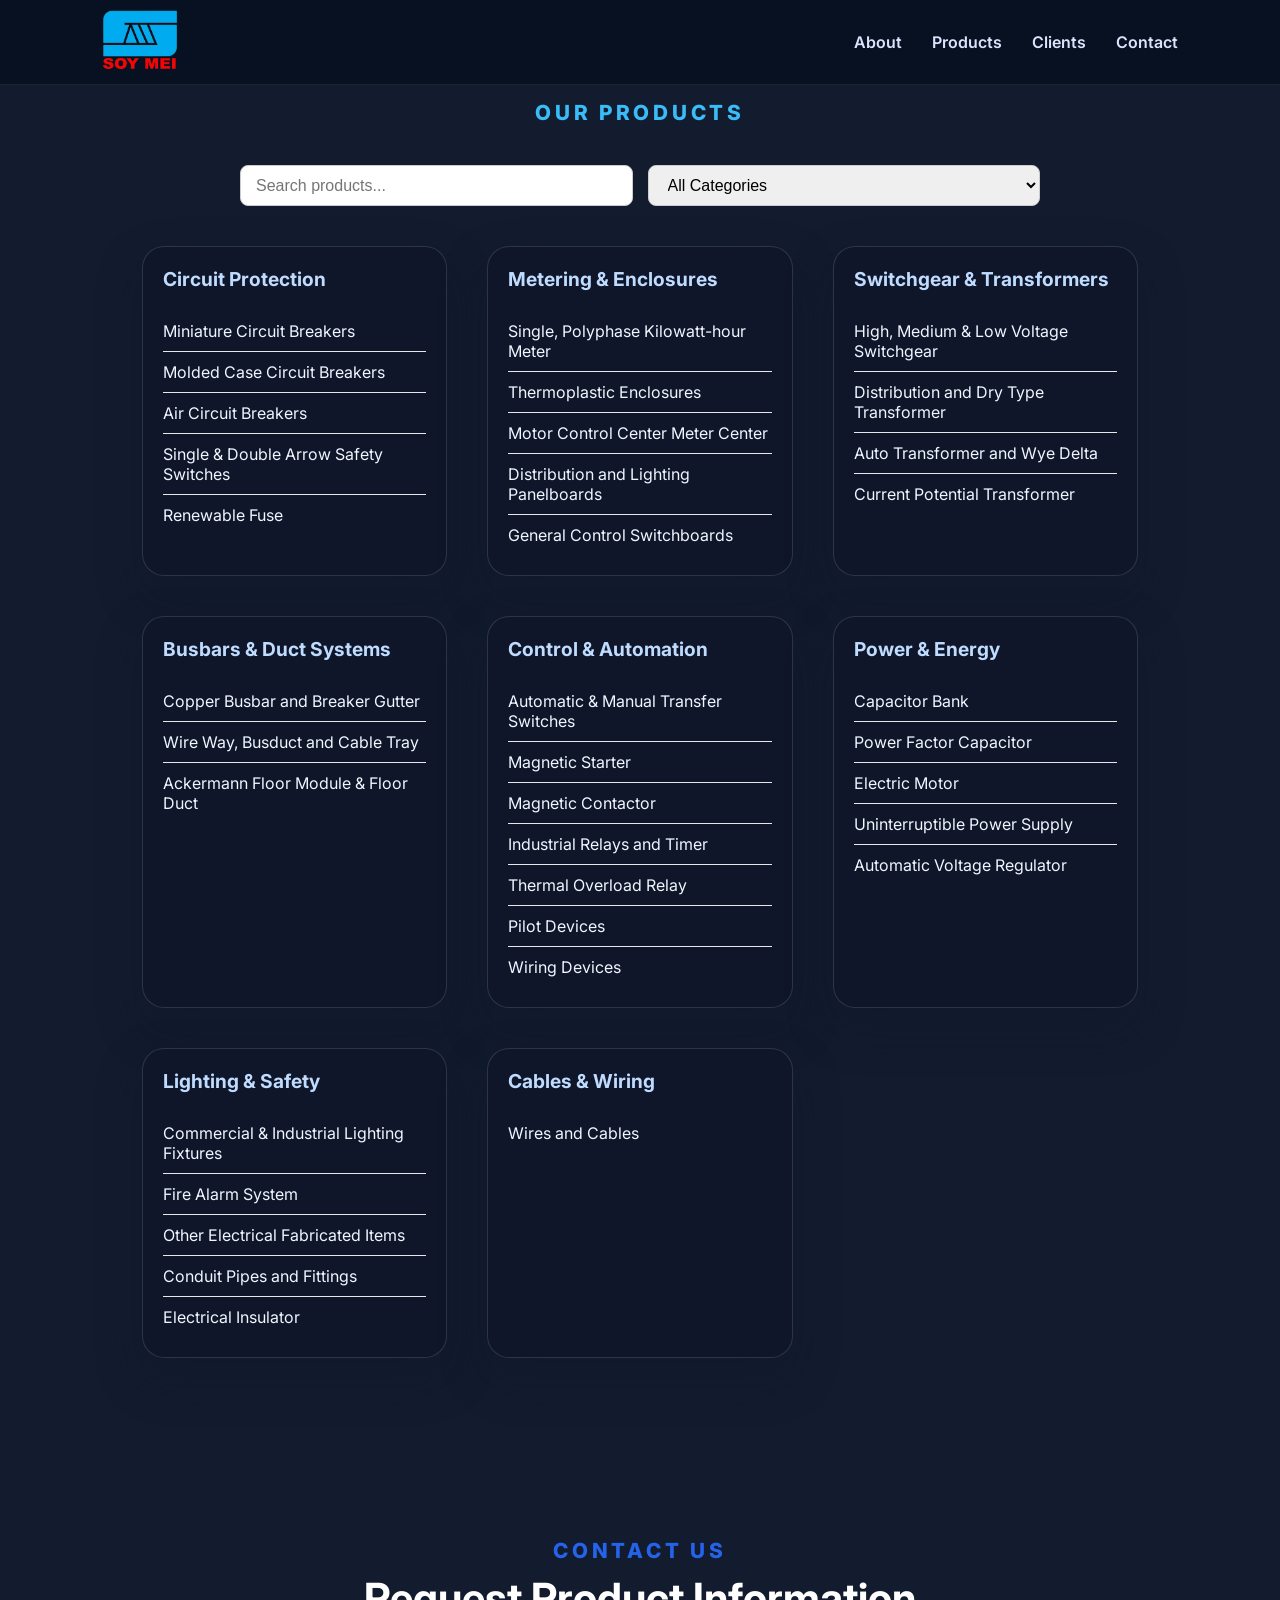
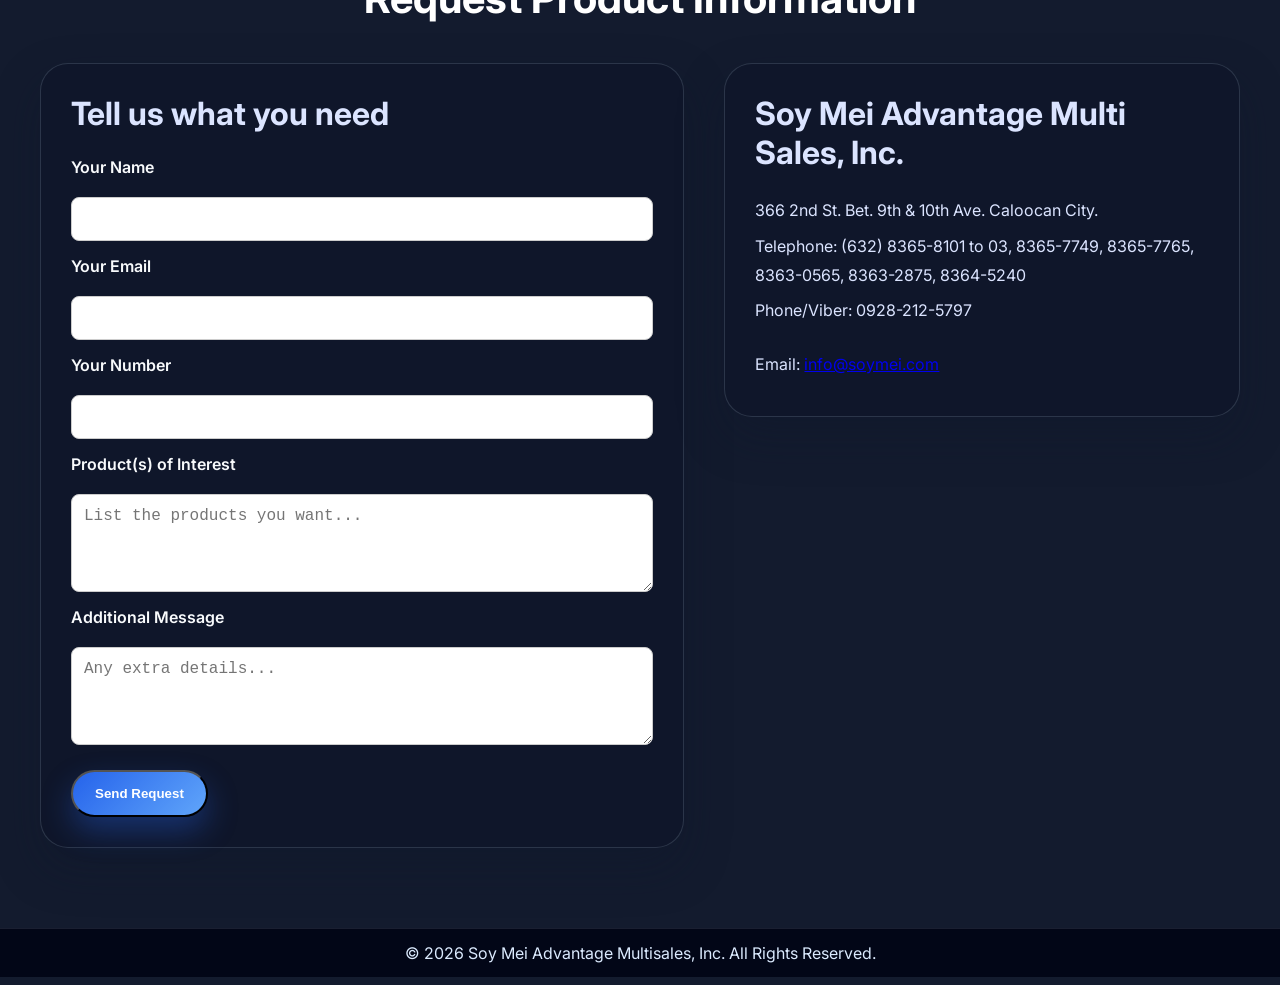
<file: listings.html>
<!DOCTYPE html>	
<html lang="en">
<head>
  <meta charset="UTF-8">
  <meta name="viewport" content="width=device-width, initial-scale=1.0">
  <title>Product Listings - Soy Mei Advantage Multisales, Inc.</title>
  <link rel="icon" type="image/png" href="SoymeiLogo.png">
  <link rel="stylesheet" href="style.css">
  <link href="https://fonts.googleapis.com/css2?family=Inter:wght@300;400;500;600;700;800;900&display=swap" rel="stylesheet">
</head>
<body>

  <nav id="navbar">
    <div class="logo">
      <a href="index.html">
        <img src="SoymeiLogo.png" alt="Soymei Logo" class="logo-img">
      </a>
    </div>
    <div class="nav-links">
      <a href="index.html#about">About</a>
      <a href="index.html#products">Products</a>
      <a href="index.html#clients">Clients</a>
      <a href="index.html#contact">Contact</a>
    </div>
  </nav>

  <section id="products">
    <div class="section-title">
      <span>OUR PRODUCTS</span>
    </div>

  <div class="filter-bar">
    <input type="text" id="searchInput" placeholder="Search products...">
    <select id="categoryFilter">
      <option value="all">All Categories</option>
      <option value="Circuit Protection">Circuit Protection</option>
      <option value="Metering & Enclosures">Metering & Enclosures</option>
      <option value="Switchgear & Transformers">Switchgear & Transformers</option>
      <option value="Busbars & Duct Systems">Busbars & Duct Systems</option>
      <option value="Control & Automation">Control & Automation</option>
      <option value="Power & Energy">Power & Energy</option>
      <option value="Lighting & Safety">Lighting & Safety</option>
      <option value="Cables & Wiring">Cables & Wiring</option>
    </select>
  </div>
    <div class="products-grid">
      <!-- Circuit Protection -->
      <div class="product-category">
        <h3>Circuit Protection</h3>
        <ul>
          <li>Miniature Circuit Breakers</li>
          <li>Molded Case Circuit Breakers</li>
          <li>Air Circuit Breakers</li>
          <li>Single & Double Arrow Safety Switches</li>
          <li>Renewable Fuse</li>
        </ul>
      </div>

      <div class="product-category">
        <h3>Metering & Enclosures</h3>
        <ul>
          <li>Single, Polyphase Kilowatt-hour Meter</li>
          <li>Thermoplastic Enclosures</li>
          <li>Motor Control Center Meter Center</li>
          <li>Distribution and Lighting Panelboards</li>
          <li>General Control Switchboards</li>
        </ul>
      </div>

      <div class="product-category">
        <h3>Switchgear & Transformers</h3>
        <ul>
          <li>High, Medium & Low Voltage Switchgear</li>
          <li>Distribution and Dry Type Transformer</li>
          <li>Auto Transformer and Wye Delta</li>
          <li>Current Potential Transformer</li>
        </ul>
      </div>

      <div class="product-category">
        <h3>Busbars & Duct Systems</h3>
        <ul>
          <li>Copper Busbar and Breaker Gutter</li>
          <li>Wire Way, Busduct and Cable Tray</li>
          <li>Ackermann Floor Module & Floor Duct</li>
        </ul>
      </div>

      <div class="product-category">
        <h3>Control & Automation</h3>
        <ul>
          <li>Automatic & Manual Transfer Switches</li>
          <li>Magnetic Starter</li>
          <li>Magnetic Contactor</li>
          <li>Industrial Relays and Timer</li>
          <li>Thermal Overload Relay</li>
          <li>Pilot Devices</li>
          <li>Wiring Devices</li>
        </ul>
      </div>

      <div class="product-category">
        <h3>Power & Energy</h3>
        <ul>
          <li>Capacitor Bank</li>
          <li>Power Factor Capacitor</li>
          <li>Electric Motor</li>
          <li>Uninterruptible Power Supply</li>
          <li>Automatic Voltage Regulator</li>
        </ul>
      </div>

      <div class="product-category">
        <h3>Lighting & Safety</h3>
        <ul>
          <li>Commercial & Industrial Lighting Fixtures</li>
          <li>Fire Alarm System</li>
          <li>Other Electrical Fabricated Items</li>
          <li>Conduit Pipes and Fittings</li>
          <li>Electrical Insulator</li>
        </ul>
      </div>

      <div class="product-category">
        <h3>Cables & Wiring</h3>
        <ul>
          <li>Wires and Cables</li>
        </ul>
      </div>
    </div>
  </section>

<section id="contact-products">
  <div class="section-title">
    <span>CONTACT US</span>
    <h2>Request Product Information</h2>
  </div>

  <div class="contact-grid">
    <!-- Contact Form -->
    <div class="contact-box">
      <h3>Tell us what you need</h3>

      <form action="mailto:info@soymei.com?subject=Product Inquiry from Listings Page" method="post" enctype="text/plain">
      <!-- Hidden subject field -->
      <input type="hidden" name="subject" value="Product Inquiry from Listings Page">

        <label for="name">Your Name</label>
        <input type="text" id="name" name="name" required>

        <label for="email">Your Email</label>
        <input type="email" id="email" name="email" required>

        <label for="number">Your Number</label>
        <input type="number" id="number" name="number" required>

        <label for="product">Product(s) of Interest</label>
        <textarea id="product" name="product" rows="4" placeholder="List the products you want..." required></textarea>

        <label for="message">Additional Message</label>
        <textarea id="message" name="message" rows="4" placeholder="Any extra details..."></textarea>

        <button type="submit" class="btn-primary">Send Request</button>
      </form>
    </div>

    <div class="contact-box">
      <h3>Soy Mei Advantage Multi Sales, Inc.</h3>
      <p>366 2nd St. Bet. 9th & 10th Ave. Caloocan City.</p>
      <p>Telephone: (632) 8365-8101 to 03, 8365-7749, 8365-7765, 8363-0565, 8363-2875, 8364-5240</p>
      <p>Phone/Viber: 0928-212-5797</p>
      <p>Email: <a href="mailto:info@soymei.com">info@soymei.com</a></p>
    </div>
  </div>
</section>

  <footer>	 
    <p>&copy; 2026 Soy Mei Advantage Multisales, Inc. All Rights Reserved.</p>
  </footer>

  <div id="page-loader" class="page-loader" aria-hidden="true">
    <div class="page-loader-content">
      <div class="loader-ring"></div>
      <p class="page-loader-text">Loading page...</p>
    </div>
  </div>

  <script src="script.js"></script>
  <script>
    const searchInput = document.getElementById("searchInput");
    const categoryFilter = document.getElementById("categoryFilter");
    const productCategories = document.querySelectorAll(".product-category");

    function filterProducts() {
      const searchValue = searchInput.value.toLowerCase();
      const selectedCategory = categoryFilter.value;

      productCategories.forEach(category => {
        const categoryTitle = category.querySelector("h3").textContent;
        const items = category.querySelectorAll("li");

        let categoryMatch = (selectedCategory === "all" || categoryTitle === selectedCategory);
        let hasVisibleItems = false;

        items.forEach(item => {
          const text = item.textContent.toLowerCase();
          const matchesSearch = text.includes(searchValue);

          if (categoryMatch && matchesSearch) {
            item.style.display = "block";
            hasVisibleItems = true;
          } else {
            item.style.display = "none";
          }
        });

        category.style.display = hasVisibleItems ? "block" : "none";
      });
    }

    searchInput.addEventListener("input", filterProducts);
    categoryFilter.addEventListener("change", filterProducts);
  </script>

<style>
body {
  background: rgba(15,23,42,.98);
}

#contact-products {
  padding: 80px 20px;
}

#contact-products .section-title span {
  color: var(--primary);
}

.contact-box form {
  display: flex;
  flex-direction: column;
  gap: 15px;
}

.contact-box label {
  font-weight: 600;
  margin-bottom: 5px;
  color: var(--light);
}

.contact-box input,
.contact-box textarea {
  padding: 12px;
  border-radius: 8px;
  border: 1px solid #ccc;
  font-size: 1rem;
  width: 100%;
}

.contact-box input:focus,
.contact-box textarea:focus {
  border-color: var(--primary);
  outline: none;
  box-shadow: 0 0 8px rgba(0,102,255,0.3);
}

.contact-box button {
  align-self: flex-start;
  margin-top: 10px;
}

@media (max-width: 912px), (max-width: 1080px) {
.brand-image img {
    max-width: 100%;
    border-radius: 6px;
    box-shadow: none;
}
}


@media (max-width:780px) {
  .filter-bar {
  gap: 5px;
  margin: 0 auto;
  }

  .filter-bar input, .filter-bar select{
    width: 100%;
  }
}

@media (max-width:480px) {
  .filter-bar {
    display: grid;
    grid-template-columns: 1fr;
    gap: 10px;
    width: 100%;
    padding: 0 10px;
  }

  .filter-bar input,
  .filter-bar select {
    width: 100%;
  }
}

</style>
</body>
</html>
</file>
<file: style.css>
:root {
  --primary: #2563eb;
  --secondary: #071428;
  --dark: #030712;
  --light: #f8fafc;
  --white: #ffffff;
  --accent: #38bdf8;
  --surface: rgba(15, 23, 42, 0.82);
  --line: rgba(148, 163, 184, 0.22);
  --text: #eff6ff;
  --muted: #dbe4ff;
}

* {
  margin:0;
  padding:0;
  box-sizing:border-box;
}

html {
  scroll-behavior:smooth;
}

body {
  font-family:'Inter',sans-serif;
  color: var(--text);
  background:
    radial-gradient(circle at top, #38bdf824, transparent 22%),
    linear-gradient(135deg, #07111f 0%, #10253c 45%, #030712 100%);
  overflow-x:hidden;
}

nav {
  position:fixed;
  top:0;
  width:100%;
  z-index:1000;
  display:flex;
  justify-content:space-between;
  align-items:center;
  padding:10px 8%;
  backdrop-filter:blur(12px);
  background:rgba(7,17,31,0.82);
  border-bottom:1px solid rgba(148,163,184,0.12);
}


.logo-img {
  height:60px;
  width:auto;
  max-width:100%;
}

@media (max-width: 768px) {
  .logo-img {
    height:30px;
  }
  .logo span {
    font-size:0.9rem;
  }
}

@media (max-width: 480px) {
  .logo-img {
    height:25px;
  }
  .logo span {
    display:none; /* hide text on very small screens */
  }
}

.nav-links {
  display:flex;
  gap:30px;
}

.nav-links a {
  color:var(--muted);
  text-decoration:none;
  font-weight:600;
  transition:transform 0.2s ease, color 0.2s ease;
}

.nav-links a:hover{
	transform:translateY(-2px);
  color:#9ec5ff;
}

.hero {
  min-height:100vh;
  background:
    linear-gradient(135deg, rgba(7,17,31,.88), rgba(4, 41, 121, 0.72)),
    url("herosection.jpg") center/cover no-repeat;
  display:flex;
  justify-content:center;
  align-items:center;
  text-align:center;
  color:white;
  padding:40px;
}

.hero-content {
  max-width:900px;
  position: relative;
  z-index: 1;
  text-align: center;
}

.badge {
  display:inline-block;
  padding:10px 18px;
  border-radius:999px;
  margin-bottom:18px;
  background:rgba(255,255,255,.12);
  border:1px solid rgba(255,255,255,.18);
  letter-spacing:.08em;
  text-transform:uppercase;
  font-size:.82rem;
  font-weight:700;
}

.hero h1 {
  font-size:clamp(2.8rem, 6vw, 4.8rem);
  line-height:1.05;
  margin-bottom:20px;
}

.hero p {
  font-size:1.08rem;
  color:var(--muted);
  margin-bottom:35px;
  line-height:1.75;
}

.hero-buttons {
  display:flex;
  justify-content:center;
  gap:15px;
  flex-wrap:wrap;
}

.btn-primary,
.btn-secondary {
  display:inline-flex;
  align-items:center;
  justify-content:center;
  padding:14px 22px;
  border-radius:999px;
  text-decoration:none;
  font-weight:700;
  transition:transform .18s ease, box-shadow .18s ease, background .18s ease;
}

.btn-primary {
  background:linear-gradient(135deg, var(--primary), #60a5fa);
  color:#fff;
  box-shadow:0 14px 30px rgba(37,99,235,.35);
}

.btn-primary:hover, .btn-secondary:hover {
  transform:translateY(-3px);
}

.btn-secondary {
  border:1px solid rgba(255,255,255,.18);
  background:rgba(255,255,255,.08);
  color:white;
}

.stats-section {
  background: linear-gradient(180deg, rgba(7,17,31,.98), rgba(15,23,42,.98));
  color: white;
}

.stats {
  display: grid;
  grid-template-columns: repeat(auto-fit, minmax(200px, 1fr));
  max-width: 1200px;
  margin: 0 auto;
  padding: 50px 20px;
  gap: 20px;
}

.stat {
  text-align: center;
  padding: 22px;
  border-radius: 22px;
  background: rgba(255,255,255,.06);
  border: 1px solid rgba(148,163,184,.14);
  box-shadow: 0 20px 45px rgba(15,23,42,.35);
}

.stat h2 {
  color: #bfdbfe;
  font-size: clamp(2.8rem, 6vw, 4.5rem);
}

.stat p {
  color: var(--muted);
  font-size: 1rem;
}

section {
	padding:100px 8%;
}

.section-title {
	text-align:center;
	margin-bottom:60px;
	
}

.section-title span {
  color: var(--accent);
  font-weight: 800;
  font-size: clamp(1.1rem, 2vw, 1.3rem);
  text-transform: uppercase;
  letter-spacing: 0.18em;
}

.section-title h2 {
  margin-top: 10px;
  font-size: clamp(1.9rem, 4vw, 2.6rem);
  color: #fff;
}

.about-content p {
	margin-bottom:20px;
	font-size:20px;
}

.about-products-bg {
  position: relative;
  background:
    linear-gradient(rgba(7,17,31,.88), rgba(37,99,235,.72)),
    url("aboutbg.jpg") center/cover no-repeat;
  padding: 80px 20px;
  color: white;
}

/* Optional overlay for better text contrast */
.about-products-bg::before {
  content: "";
  position: absolute;
  inset: 0;
  background: rgba(7,20,40,.7); /* dark overlay */
}
.about-products-bg > * {
  position: relative; /* keep content above overlay */
}

#about, #products {
  max-width: 1200px;
  margin: 0 auto;
}

.about-grid {
  display: grid;
  grid-template-columns: 1fr 1fr;
  gap: 60px;
  align-items: center;
  text-align: justify;
  margin-bottom:90px;
}

.about-image {
  box-shadow: 0 10px 30px rgba(0,0,0,.25);
  background: linear-gradient(rgba(0,0,0,0.35),rgba(0, 0, 0, 0.35)),
              url("soymeibuilding.jpg");
  background-size: cover;
  background-position: center;
  border-radius: 25px;
  height: 400px;
}

.products-grid {
  display: grid;
  grid-template-columns: repeat(auto-fit,minmax(250px,1fr));
  gap: 40px;
  margin-top: 40px;
}

.product-category {
  background: var(--surface);
  padding: 20px;
  border-radius: 22px;
  border: 1px solid var(--line);
  box-shadow: 0 20px 45px rgba(15,23,42,.35);
  transition:transform 0.2s ease, color 0.2s ease;
}

.product-category:hover{
	transform:translateY(-8px);
}

.product-category h3{
    color:#bfdbfe;
    margin-bottom:20px;
    font-size:1.2rem;
}

.product-category ul{
    list-style:none;
}

.product-category li{
    padding:10px 0;
    border-bottom:1px solid #e5e7eb;
}

.product-category li:last-child{
    border-bottom:none;
}

.products-btn {
margin-top:25px;
display:flex;
  justify-content:center;
  gap:15px;
  flex-wrap:wrap;
}

#brands {
  position: relative;
  overflow: hidden;
  background:
    linear-gradient(rgba(7,17,31,.82), rgba(7,17,31,.88)),
    url('background.png') center/cover no-repeat;
  background-attachment: fixed;
  background-size: cover;
}


#brands > * {
  position: relative;
  z-index: 1;
}

.brand-image {
  text-align: center;
  margin-top: 20px;
}

.brand-image img {
  max-width: 1000px;
  width: 100%;
  height: auto;
  border-radius: 18px;
  border: 1px solid rgba(148,163,184,.18);
  box-shadow: 0 20px 45px rgba(15,23,42,.35);
}

client-grid {
	display:grid;
	grid-template-columns:repeat(auto-fit,minmax(220px,1fr));
	gap:25px;
}

.card {
	background: rgba(255,255,255,.1);
	padding:30px;
	border-radius:20px;
	text-align:center;
	font-weight:700;
	box-shadow:0 10px 30px rgb(0,0,0,.08);
}

.card:hover {
	transform:translateY(-8px);
}

.client-carousel {
  overflow: hidden;
  width: 100%;
  max-width: 1150px;
  margin: 0 auto;
  position: relative;
  padding: 6px 0;
}

.client-carousel:hover .client-carousel-track {
  animation-play-state: paused;
}

.client-carousel-track {
  display: flex;
  gap: 14px;
  width: max-content;
  animation: scroll 32s linear infinite;
  will-change: transform;
  transform: translate3d(0,0,0);
}

.client-carousel-track img {
  height: 260px;
  width: auto;
  flex-shrink: 0;
  border-radius: 16px;
  object-fit: cover;
  box-shadow: 0 16px 32px rgba(7,17,31,0.35);
  border: 1px solid rgba(148,163,184,0.18);
  filter: saturate(1.05) contrast(1.02);
  transition: transform 0.25s ease, filter 0.25s ease;
}

.client-carousel-track img:hover {
  transform: translateY(-3px) scale(1.02);
  filter: saturate(1.12) contrast(1.05);
}

.client-carousel::before,
.client-carousel::after {
  content: "";
  position: absolute;
  top: 0;
  width: 90px;
  height: 100%;
  z-index: 2;
  pointer-events: none;
}

.client-carousel::before {
  left: 0;
  background: linear-gradient(to right, rgba(7,17,31,0.95) 0%, rgba(7,17,31,0) 100%);
}

.client-carousel::after {
  right: 0;
  background: linear-gradient(to left, rgba(7,17,31,0.95) 0%, rgba(7,17,31,0) 100%);
}

        @keyframes scroll {
            0% { transform: translate3d(0, 0, 0); }
            100% { transform: translate3d(-50%, 0, 0); }
        }

#industries {
  margin-top: 0;
  padding: 60px 20px;
  position: relative;
  overflow: hidden;
  background:
    linear-gradient(rgba(7,17,31,.82), rgba(7,17,31,.88)),
    url('background.png') center/cover no-repeat;
  background-attachment: fixed;
  background-size: cover;
}


#industries > * {
  position: relative;
  z-index: 1;
}

.section-title {
  text-align: center;
  margin-bottom: 40px;
}

.industry-grid {
  display: grid;
  grid-template-columns: repeat(auto-fit, minmax(250px, 1fr));
  gap: 25px;
  max-width: 1150px;
  margin: 0 auto;
}

.industry-card {
  position: relative;
  height: 350px;
  border-radius: 20px;
  overflow: hidden;
  background-color: #0b1727;
  background-size: cover;
  background-position: center;
  box-shadow: 0 10px 30px rgba(0,0,0,.08);
  transition: transform 0.3s ease;
}

.industry-card:hover {
  transform: translateY(-8px);
}

.overlay {
  position: absolute;
  inset: 0;
  background: linear-gradient(180deg, rgba(7,17,31,0.25), rgba(7,17,31,0.72));
  color: #fff;
  display: flex;
  flex-direction: column;
  justify-content: center;
  padding: 20px;
  text-align: center;
}

.overlay h3 {
  margin-bottom: 10px;
  font-size: 1.4rem;
  color: #fff;
}

/* Example background images */
.commercial { background-image: url('commercial.jpg'); }
.residential { background-image: url('residential.jpg'); }
.industrial { background-image: url('industrial.jpg'); }
.infrastructure { background-image: url('infrastructure.jpg'); }

.industry-card:hover{
	transform:translateY(-8px);
}

#clients {
  margin: 0 auto;
  background:
    linear-gradient(rgba(7,17,31,.82), rgba(7,17,31,.88)),
    url('background.png') center/cover no-repeat;
  background-attachment: fixed;
  background-size: cover;
}

.cta {
  background: linear-gradient(180deg, rgba(7,17,31,.98), rgba(15,23,42,.98));
  color:white;
  text-align:center;
}

.cta h2 {
	font-size:3rem;
	margin-bottom:20px;
}

.cta p {
	margin-bottom:30px;
}

#contact {
  background: rgba(15,23,42,.98);
}

.contact-grid {
  display: grid;
  grid-template-columns: 1.25fr 1fr;
  gap: 40px;
  align-items: start;
  max-width: 1200px;
  margin: 0 auto;
}

.contact-map {
  border-radius: 30px;
  overflow: hidden;
  box-shadow: 0 25px 60px rgba(0, 0, 0, 0.16);
  min-height: 420px;
  background: #fff;
}

.contact-map iframe {
  width: 100%;
  height: 100%;
  min-height: 420px;
  border: 0;
  display: block;
}

.contact-box {
  padding: 30px;
  background: var(--surface);
  border-radius: 28px;
  box-shadow: 0 20px 45px rgba(15,23,42,.35);
  border: 1px solid var(--line);
  text-align: left;
  color: var(--muted);
}

.contact-box h3 {
  margin-bottom: 24px;
  font-size: 2rem;
}

.contact-box p {
  margin-bottom: 7px;
  line-height: 1.8;
}

.contact-box a {
  display: inline-block;
  margin-top: 18px;
}

footer {
  background:#020617;
  color:#dbeafe;
  text-align:center;
  padding:14px 12px;
  border-top:1px solid rgba(148,163,184,.16);
}

.page-loader {
  position: fixed;
  inset: 0;
  z-index: 10000;
  display: grid;
  place-items: center;
  background: rgba(2, 6, 23, 0.92);
  opacity: 0;
  visibility: hidden;
  pointer-events: none;
  transition: opacity 0.25s ease, visibility 0.25s ease;
}

.page-loader.show {
  opacity: 1;
  visibility: visible;
  pointer-events: auto;
}

.page-loader-content {
  display: grid;
  justify-items: center;
  gap: 12px;
}

.loader-ring {
  width: 56px;
  height: 56px;
  border-radius: 50%;
  border: 4px solid rgba(148, 163, 184, 0.22);
  border-top-color: var(--accent);
  animation: spin 0.9s linear infinite;
}

.page-loader-text {
  color: var(--muted);
  text-transform: uppercase;
  letter-spacing: 0.18em;
  font-size: 0.88rem;
}

@keyframes spin {
  to {
    transform: rotate(360deg);
  }
}

/* Mobile adjustments */
@media (max-width: 768px) {
  .about-grid {
    grid-template-columns: 1fr; /* stack content vertically */
    gap: 30px; /* reduce spacing */
    text-align: justify; /* keep text justified */
  }

  .about-content p {
    font-size: 1rem; /* slightly smaller text for readability */
    line-height: 1.6; /* improve spacing on mobile */
  }

  .contact-grid {
    grid-template-columns: 1fr;
  }

  .contact-box,
  .contact-map {
    min-height: auto;
  }
.brand-image img {
    max-width: 100%;
    border-radius: 6px;
    box-shadow: none;
  }
}

@media (max-width: 912px), (max-width: 1080px) {
.brand-image img {
    max-width: 100%;
    border-radius: 6px;
    box-shadow: none;
}
}

@media (max-width: 480px) {
  .about-grid {
    gap: 20px;
    padding: 0 10px; /* add side padding for breathing room */
  }

  .about-content p {
    font-size: 0.95rem;
  }

  /* Hide logo text on very small screens */
  .logo {
    display: none;
  }
  
  .nav-links {
    margin:0 auto;
  }
}

@media (max-width:370px) {
  .nav-links {
  gap: 15px;
  margin: 0 auto;
  }
}

.filter-bar {
  display: flex;
  justify-content: center;
  gap: 15px;
  margin: 30px auto;
  max-width: 800px;
}

.filter-bar input,
.filter-bar select {
  padding: 10px 15px;
  border-radius: 8px;
  border: 1px solid #ccc;
  font-size: 1rem;
  flex: 1;
}
</file>
